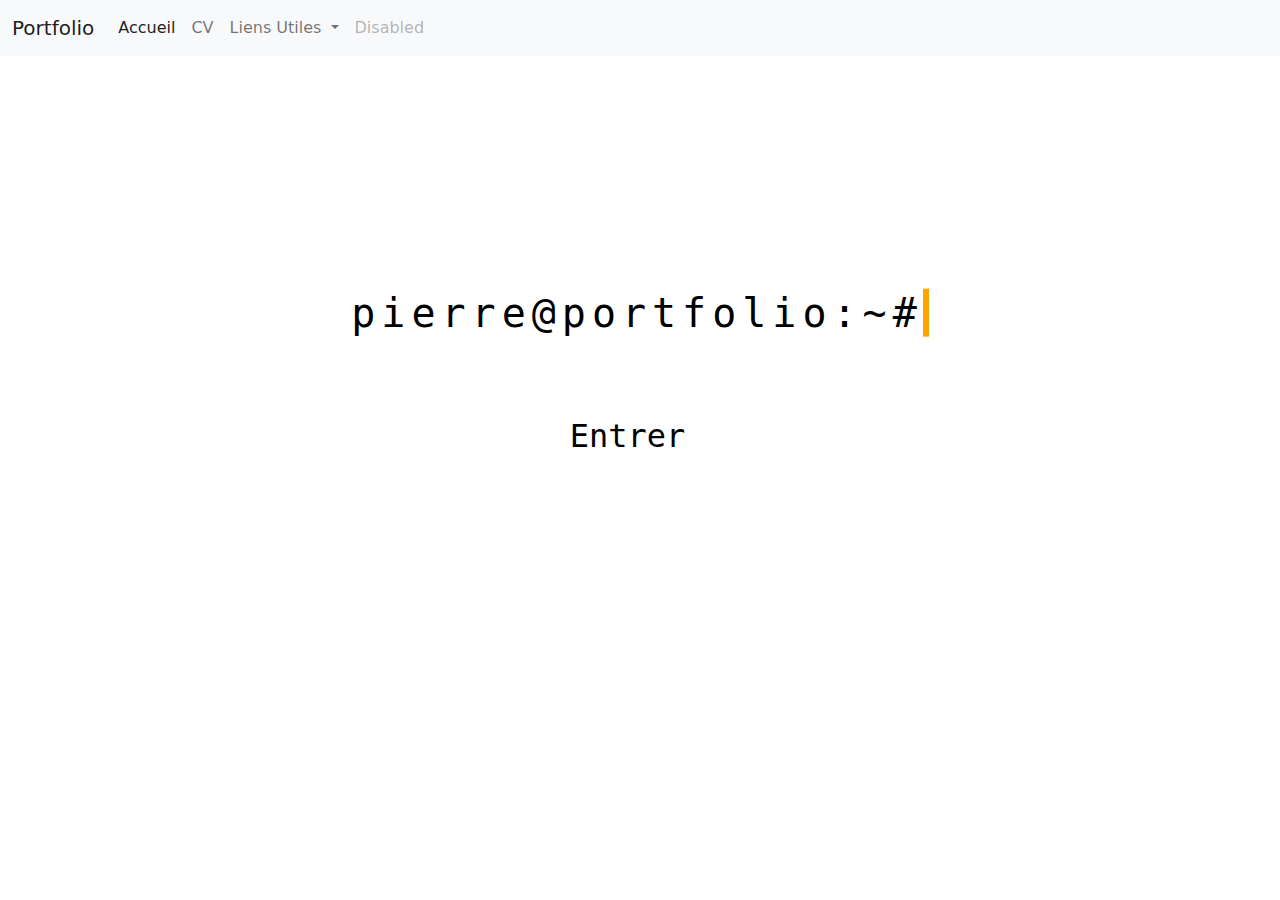
<file: index.html>
<!DOCTYPE html>
<html>
  <head>

    <title>Pierre VOLLE's Portfolio</title>
    <meta charset="utf-8">
    <meta name="viewport" content="width=device-width, initial-scale=1">
    <link href="CSS/bootstrap.css" rel="stylesheet">
    <link href="CSS/main.css" rel="stylesheet">
    <link href="CSS/index_css.css" rel="stylesheet">
    <script src="JS/bootstrap.bundle.js"></script>

  </head>

  <body>

  <header>

  </header>

  <nav class="navbar navbar-expand-lg navbar-light bg-light">
  <div class="container-fluid">
    <a class="navbar-brand" href="index.html#">Portfolio</a>
    <button class="navbar-toggler" type="button" data-bs-toggle="collapse" data-bs-target="#navbarSupportedContent" aria-controls="navbarSupportedContent" aria-expanded="false" aria-label="Toggle navigation">
      <span class="navbar-toggler-icon"></span>
    </button>
    <div class="collapse navbar-collapse" id="navbarSupportedContent">
      <ul class="navbar-nav me-auto mb-2 mb-lg-0">
        <li class="nav-item">
          <a class="nav-link active" aria-current="page" href="index.html#">Accueil</a>
        </li>
        <li class="nav-item">
          <a class="nav-link" href="cv-fr.html#">CV</a>
        </li>
        <li class="nav-item dropdown">
          <a class="nav-link dropdown-toggle" href="#" id="navbarDropdown" role="button" data-bs-toggle="dropdown" aria-expanded="false">
            Liens Utiles
          </a>
          <ul class="dropdown-menu" aria-labelledby="navbarDropdown">
            <li><a class="dropdown-item" href="https://www.linkedin.com/in/pierre-volle-b8a227227" target="_blank">Linkedin</a></li>
            <li><a class="dropdown-item" href="https://github.com/Kaillxu?tab=repositories" target="_blank">Github</a></li>
          </ul>
        </li>
        <li class="nav-item">
          <a class="nav-link disabled" href="#" tabindex="-1" aria-disabled="true">Disabled</a>
        </li>
      </ul>
    </div>
  </div>
</nav>


<div class="container-fluid">
<div class="lg-view">
  <div class="typewriter">
    <h1>pierre@portfolio:~#</h1>
  </div>
  <div class="access">
    <h2><a href="cv-fr.html#">Entrer</a></h2>
  </div>
</div>

<div class="sm-view">
  <div class="typewriter">
    <h1>portfolio:~#</h1>
  </div>
  <div class="access">
    <h2><a href="cv-fr.html#">Entrer</a></h2>
  </div>
</div>




</div>

</body>
</html>
</file>
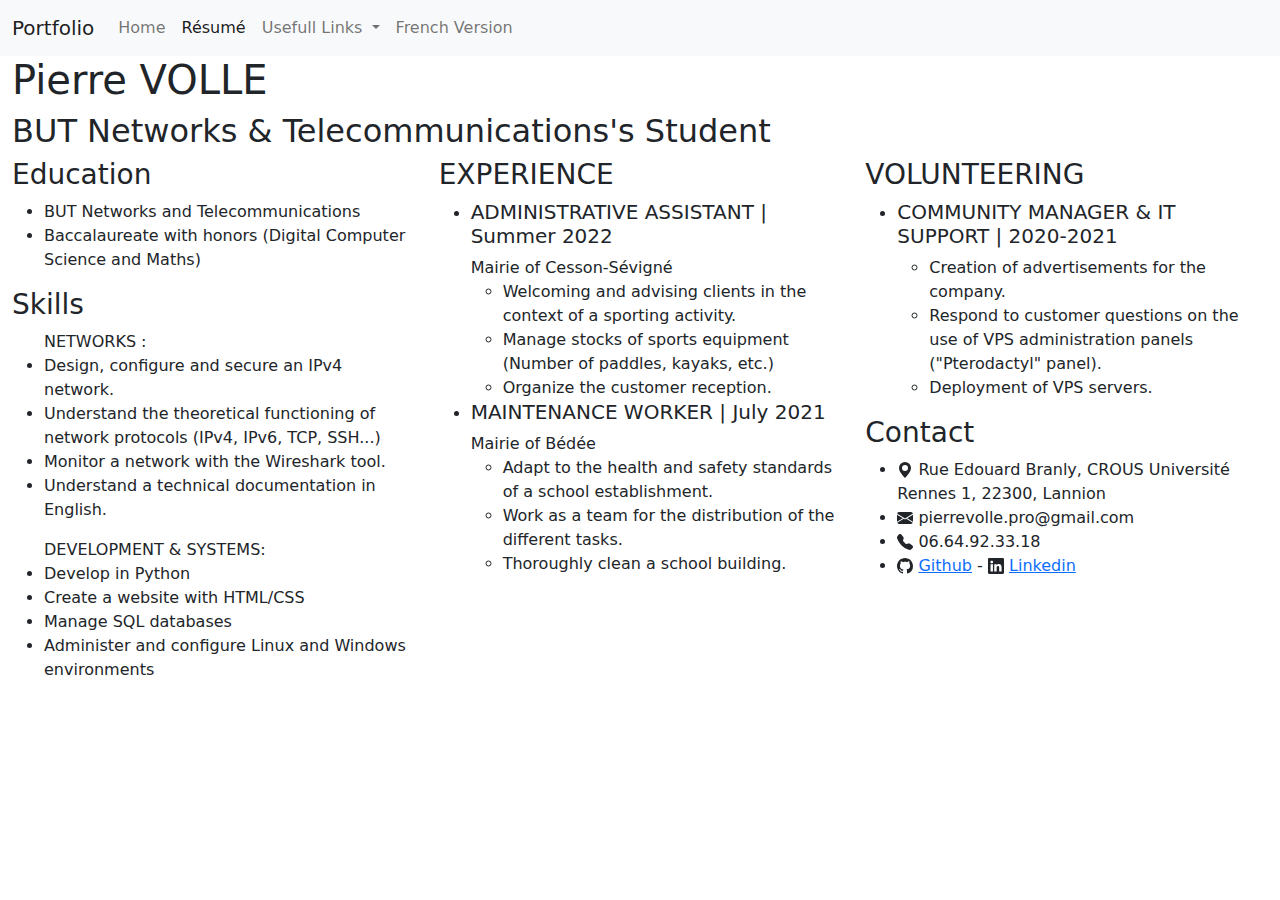
<file: cv-en.html>
<!DOCTYPE html>
<html>
  <head>

    <title>Pierre VOLLE's Portfolio</title>
    <meta charset="utf-8">
    <meta name="viewport" content="width=device-width, initial-scale=1">
    <link href="CSS/bootstrap.css" rel="stylesheet">
    <link href="CSS/main.css" rel="stylesheet">
    <link href="CSS/cv_css.css" rel="stylesheet">
    <script src="JS/bootstrap.bundle.js"></script>

  </head>

  <body>

  <header>

  </header>

  <nav class="navbar navbar-expand-lg navbar-light bg-light">
  <div class="container-fluid">
    <a class="navbar-brand" href="index.html#">Portfolio</a>
    <button class="navbar-toggler" type="button" data-bs-toggle="collapse" data-bs-target="#navbarSupportedContent" aria-controls="navbarSupportedContent" aria-expanded="false" aria-label="Toggle navigation">
      <span class="navbar-toggler-icon"></span>
    </button>
    <div class="collapse navbar-collapse" id="navbarSupportedContent">
      <ul class="navbar-nav me-auto mb-2 mb-lg-0">
        <li class="nav-item">
          <a class="nav-link" aria-current="page" href="index-en.html#">Home</a>
        </li>
        <li class="nav-item">
          <a class="nav-link active" href="cv-en.html#">Résumé</a>
        </li>
        <li class="nav-item dropdown">
          <a class="nav-link dropdown-toggle" href="#" id="navbarDropdown" role="button" data-bs-toggle="dropdown" aria-expanded="false">
            Usefull Links
          </a>
          <ul class="dropdown-menu" aria-labelledby="navbarDropdown">
            <li><a class="dropdown-item" href="https://fr.linkedin.com/in/pierre-volle-b8a227227?trk=public_profile_samename-profile" target="_blank">Linkedin</a></li>
            <li><a class="dropdown-item" href="https://github.com/Kaillxu?tab=repositories" target="_blank">Github</a></li>
          </ul>
        </li>
        <li class="nav-item">
          <a class="nav-link" href="cv-fr.html#">French Version</a>
        </li>
      </ul>
    </div>
  </div>
</nav>

<div class="container-fluid"> <!-- Grille responsive themed-grid-col est utilisé pour le style--> 
    <h1>Pierre VOLLE</h1>
    <h2>BUT Networks & Telecommunications's Student</h2>
    <section class="row">

        <article class="col-12 col-sm-6 col-md-4 themed-grid-col">
            <h3>Education</h3>
            <ul>
                <li>BUT Networks and Telecommunications</li>
                <li>Baccalaureate with honors (Digital Computer Science and Maths)</li>
            </ul>

            <h3>Skills</h3>
            <ul> NETWORKS :
                <li>Design, configure and secure an IPv4 network.</li>
                <li>Understand the theoretical functioning of network protocols (IPv4, IPv6, TCP, SSH...)</li>
                <li>Monitor a network with the Wireshark tool.</li>
                <li>Understand a technical documentation in English.</li>
            </ul>

            <ul> DEVELOPMENT & SYSTEMS:
                <li>Develop in Python</li>
                <li>Create a website with HTML/CSS</li>
                <li>Manage SQL databases</li>
                <li>Administer and configure Linux and Windows environments</li>
            </ul>
        </article>

        <article class="col-12 col-sm-6 col-md-4 themed-grid-col">
            <h3>EXPERIENCE</h3>
            <ul>

                <li><h5>ADMINISTRATIVE ASSISTANT | Summer 2022</h5></li>
                Mairie of Cesson-Sévigné
                    <ul>
                        <li>Welcoming and advising clients in the context of a sporting activity.</li>
                        <li>Manage stocks of sports equipment (Number of paddles, kayaks, etc.)</li>
                        <li>Organize the customer reception.</li>
                    </ul>

                <li><h5>MAINTENANCE WORKER | July 2021</h5></li>
                Mairie of Bédée
                    <ul>
                        <li>Adapt to the health and safety standards of a school establishment.</li>
                        <li>Work as a team for the distribution of the different tasks.</li>
                        <li>Thoroughly clean a school building.</li>
                    </ul>
        </article>

        <article class="col-12 col-sm-6 col-md-4 themed-grid-col">
            <h3>VOLUNTEERING</h3>
            <ul>
                <li><h5>COMMUNITY MANAGER & IT SUPPORT | 2020-2021</h5></li>
                    <ul>
                        <li>Creation of advertisements for the company.</li>
                        <li>Respond to customer questions on the use of VPS administration panels ("Pterodactyl" panel).</li>
                        <li>Deployment of VPS servers.</li>
                    </ul>
            </ul>

            <h3>Contact</h3>
            <ul>

                <li>
                    <svg xmlns="http://www.w3.org/2000/svg" width="16" height="16" fill="currentColor" class="bi bi-geo-alt-fill" viewBox="0 0 16 16">
                      <path d="M8 16s6-5.686 6-10A6 6 0 0 0 2 6c0 4.314 6 10 6 10zm0-7a3 3 0 1 1 0-6 3 3 0 0 1 0 6z"/>
                  </svg> Rue Edouard Branly, CROUS Université Rennes 1, 22300, Lannion<br/></li>

                  <li><svg xmlns="http://www.w3.org/2000/svg" width="16" height="16" fill="currentColor" class="bi bi-envelope-fill" viewBox="0 0 16 16">
                      <path d="M.05 3.555A2 2 0 0 1 2 2h12a2 2 0 0 1 1.95 1.555L8 8.414.05 3.555ZM0 4.697v7.104l5.803-3.558L0 4.697ZM6.761 8.83l-6.57 4.027A2 2 0 0 0 2 14h12a2 2 0 0 0 1.808-1.144l-6.57-4.027L8 9.586l-1.239-.757Zm3.436-.586L16 11.801V4.697l-5.803 3.546Z"/>
                  </svg> pierrevolle.pro@gmail.com<br/></li>

                  <li><svg xmlns="http://www.w3.org/2000/svg" width="16" height="16" fill="currentColor" class="bi bi-telephone-fill" viewBox="0 0 16 16">
                      <path fill-rule="evenodd" d="M1.885.511a1.745 1.745 0 0 1 2.61.163L6.29 2.98c.329.423.445.974.315 1.494l-.547 2.19a.678.678 0 0 0 .178.643l2.457 2.457a.678.678 0 0 0 .644.178l2.189-.547a1.745 1.745 0 0 1 1.494.315l2.306 1.794c.829.645.905 1.87.163 2.611l-1.034 1.034c-.74.74-1.846 1.065-2.877.702a18.634 18.634 0 0 1-7.01-4.42 18.634 18.634 0 0 1-4.42-7.009c-.362-1.03-.037-2.137.703-2.877L1.885.511z"/>
                  </svg> 06.64.92.33.18 <br/></li>


                  
                  <li><svg xmlns="http://www.w3.org/2000/svg" width="16" height="16" fill="currentColor" class="bi bi-github" viewBox="0 0 16 16">
                      <path d="M8 0C3.58 0 0 3.58 0 8c0 3.54 2.29 6.53 5.47 7.59.4.07.55-.17.55-.38 0-.19-.01-.82-.01-1.49-2.01.37-2.53-.49-2.69-.94-.09-.23-.48-.94-.82-1.13-.28-.15-.68-.52-.01-.53.63-.01 1.08.58 1.23.82.72 1.21 1.87.87 2.33.66.07-.52.28-.87.51-1.07-1.78-.2-3.64-.89-3.64-3.95 0-.87.31-1.59.82-2.15-.08-.2-.36-1.02.08-2.12 0 0 .67-.21 2.2.82.64-.18 1.32-.27 2-.27.68 0 1.36.09 2 .27 1.53-1.04 2.2-.82 2.2-.82.44 1.1.16 1.92.08 2.12.51.56.82 1.27.82 2.15 0 3.07-1.87 3.75-3.65 3.95.29.25.54.73.54 1.48 0 1.07-.01 1.93-.01 2.2 0 .21.15.46.55.38A8.012 8.012 0 0 0 16 8c0-4.42-3.58-8-8-8z"/>
                  </svg> <a href="https://github.com/Kaillxu?tab=repositories" target="_blank">Github</a> - <svg xmlns="http://www.w3.org/2000/svg" width="16" height="16" fill="currentColor" class="bi bi-linkedin" viewBox="0 0 16 16">
                      <path d="M0 1.146C0 .513.526 0 1.175 0h13.65C15.474 0 16 .513 16 1.146v13.708c0 .633-.526 1.146-1.175 1.146H1.175C.526 16 0 15.487 0 14.854V1.146zm4.943 12.248V6.169H2.542v7.225h2.401zm-1.2-8.212c.837 0 1.358-.554 1.358-1.248-.015-.709-.52-1.248-1.342-1.248-.822 0-1.359.54-1.359 1.248 0 .694.521 1.248 1.327 1.248h.016zm4.908 8.212V9.359c0-.216.016-.432.08-.586.173-.431.568-.878 1.232-.878.869 0 1.216.662 1.216 1.634v3.865h2.401V9.25c0-2.22-1.184-3.252-2.764-3.252-1.274 0-1.845.7-2.165 1.193v.025h-.016a5.54 5.54 0 0 1 .016-.025V6.169h-2.4c.03.678 0 7.225 0 7.225h2.4z"/>
                  </svg> <a href="https://fr.linkedin.com/in/pierre-volle26" target="_blank">Linkedin</a></li>
              </li>
              


          </ul>  
      </article>

  </section>
</div>  





</body>
</html>
</file>
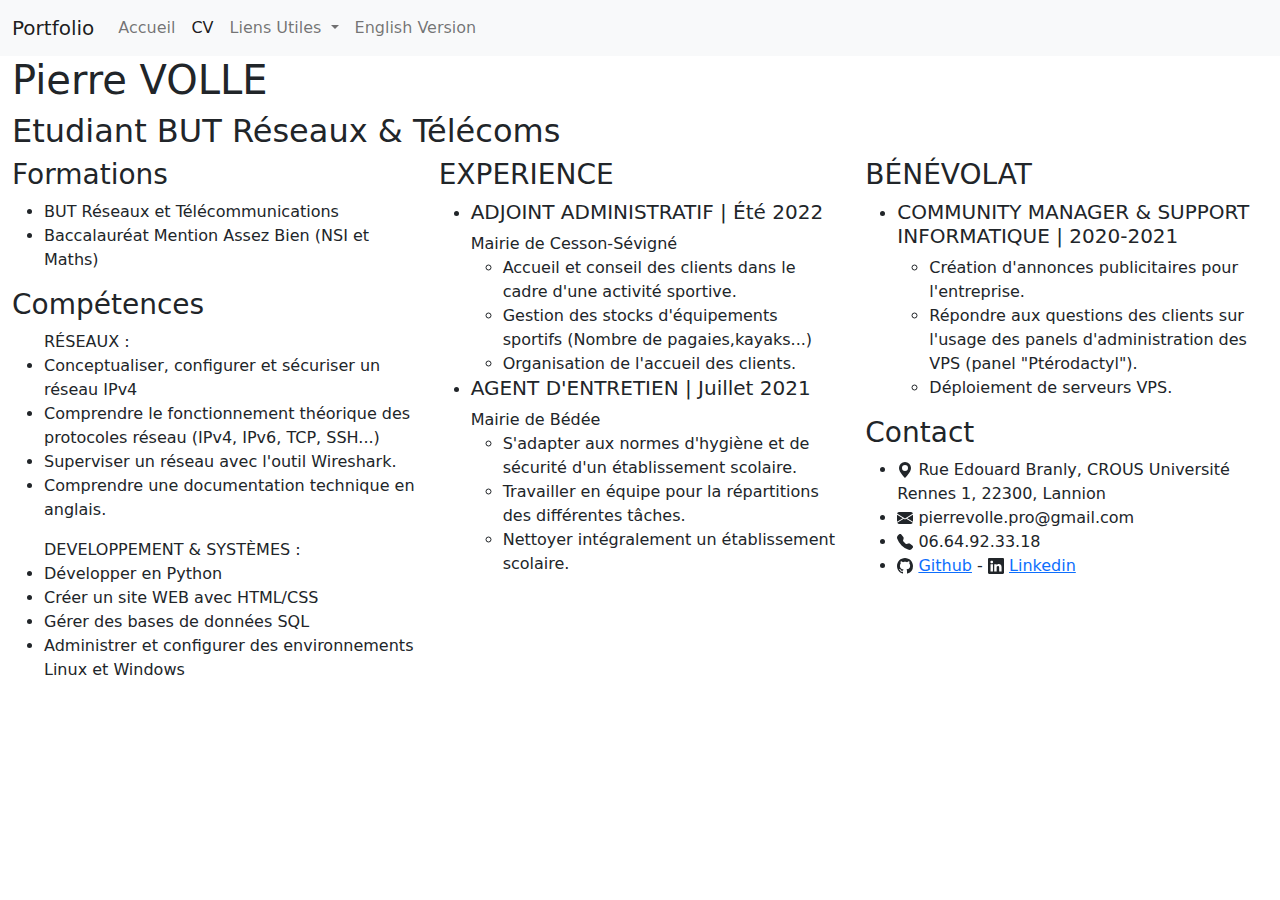
<file: cv-fr.html>
<!DOCTYPE html>
<html>
  <head>

    <title>Pierre VOLLE's Portfolio</title>
    <meta charset="utf-8">
    <meta name="viewport" content="width=device-width, initial-scale=1">
    <link href="CSS/bootstrap.css" rel="stylesheet">
    <link href="CSS/main.css" rel="stylesheet">
    <link href="CSS/cv_css.css" rel="stylesheet">
    <script src="JS/bootstrap.bundle.js"></script>

  </head>

  <body>

  <header>

  </header>

  <nav class="navbar navbar-expand-lg navbar-light bg-light">
  <div class="container-fluid">
    <a class="navbar-brand" href="index.html#">Portfolio</a>
    <button class="navbar-toggler" type="button" data-bs-toggle="collapse" data-bs-target="#navbarSupportedContent" aria-controls="navbarSupportedContent" aria-expanded="false" aria-label="Toggle navigation">
      <span class="navbar-toggler-icon"></span>
    </button>
    <div class="collapse navbar-collapse" id="navbarSupportedContent">
      <ul class="navbar-nav me-auto mb-2 mb-lg-0">
        <li class="nav-item">
          <a class="nav-link" aria-current="page" href="index.html#">Accueil</a>
        </li>
        <li class="nav-item">
          <a class="nav-link active" href="cv-fr.html#">CV</a>
        </li>
        <li class="nav-item dropdown">
          <a class="nav-link dropdown-toggle" href="#" id="navbarDropdown" role="button" data-bs-toggle="dropdown" aria-expanded="false">
            Liens Utiles
          </a>
          <ul class="dropdown-menu" aria-labelledby="navbarDropdown">
            <li><a class="dropdown-item" href="https://fr.linkedin.com/in/pierre-volle-b8a227227?trk=public_profile_samename-profile" target="_blank">Linkedin</a></li>
            <li><a class="dropdown-item" href="https://github.com/Kaillxu?tab=repositories" target="_blank">Github</a></li>
          </ul>
        </li>
        <li class="nav-item">
          <a class="nav-link" href="cv-en.html#">English Version</a>
        </li>
      </ul>
    </div>
  </div>
</nav>

<div class="container-fluid"> <!-- Grille responsive themed-grid-col est utilisé pour le style--> 
    <h1>Pierre VOLLE</h1>
    <h2>Etudiant BUT Réseaux & Télécoms</h2>
    <section class="row">

        <article class="col-12 col-sm-6 col-md-4 themed-grid-col">
            <h3>Formations</h3>
            <ul>
                <li>BUT Réseaux et Télécommunications</li>
                <li>Baccalauréat Mention Assez Bien (NSI et Maths)</li>
            </ul>

            <h3>Compétences</h3>
            <ul> RÉSEAUX :
                <li>Conceptualiser, configurer et sécuriser un réseau IPv4</li>
                <li>Comprendre le fonctionnement théorique des protocoles réseau (IPv4, IPv6, TCP, SSH...)</li>
                <li>Superviser un réseau avec l'outil Wireshark.</li>
                <li>Comprendre une documentation technique en anglais.</li>
            </ul>

            <ul> DEVELOPPEMENT & SYSTÈMES :
                <li>Développer en Python</li>
                <li>Créer un site WEB avec HTML/CSS</li>
                <li>Gérer des bases de données SQL</li>
                <li>Administrer et configurer des environnements Linux et Windows</li>
            </ul>
        </article>

        <article class="col-12 col-sm-6 col-md-4 themed-grid-col">
            <h3>EXPERIENCE</h3>
            <ul>

                <li><h5>ADJOINT ADMINISTRATIF | Été 2022</h5></li>
                Mairie de Cesson-Sévigné
                    <ul>
                        <li>Accueil et conseil des clients dans le cadre d'une activité sportive.</li>
                        <li>Gestion des stocks d'équipements sportifs (Nombre de pagaies,kayaks...)</li>
                        <li>Organisation de l'accueil des clients.</li>
                    </ul>

                <li><h5>AGENT D'ENTRETIEN | Juillet 2021</h5></li>
                Mairie de Bédée
                    <ul>
                        <li>S'adapter aux normes d'hygiène et de sécurité d'un établissement scolaire.</li>
                        <li>Travailler en équipe pour la répartitions des différentes tâches.</li>
                        <li>Nettoyer intégralement un établissement scolaire.</li>
                    </ul>
        </article>

        <article class="col-12 col-sm-6 col-md-4 themed-grid-col">
            <h3>BÉNÉVOLAT</h3>
            <ul>
                <li><h5>COMMUNITY MANAGER & SUPPORT INFORMATIQUE | 2020-2021</h5></li>
                    <ul>
                        <li>Création d'annonces publicitaires pour l'entreprise.</li>
                        <li>Répondre aux questions des clients sur l'usage des panels d'administration des VPS (panel "Ptérodactyl").</li>
                        <li>Déploiement de serveurs VPS.</li>
                    </ul>
            </ul>

            <h3>Contact</h3>
            <ul>

                <li>
                    <svg xmlns="http://www.w3.org/2000/svg" width="16" height="16" fill="currentColor" class="bi bi-geo-alt-fill" viewBox="0 0 16 16">
                      <path d="M8 16s6-5.686 6-10A6 6 0 0 0 2 6c0 4.314 6 10 6 10zm0-7a3 3 0 1 1 0-6 3 3 0 0 1 0 6z"/>
                  </svg> Rue Edouard Branly, CROUS Université Rennes 1, 22300, Lannion<br/></li>

                  <li><svg xmlns="http://www.w3.org/2000/svg" width="16" height="16" fill="currentColor" class="bi bi-envelope-fill" viewBox="0 0 16 16">
                      <path d="M.05 3.555A2 2 0 0 1 2 2h12a2 2 0 0 1 1.95 1.555L8 8.414.05 3.555ZM0 4.697v7.104l5.803-3.558L0 4.697ZM6.761 8.83l-6.57 4.027A2 2 0 0 0 2 14h12a2 2 0 0 0 1.808-1.144l-6.57-4.027L8 9.586l-1.239-.757Zm3.436-.586L16 11.801V4.697l-5.803 3.546Z"/>
                  </svg> pierrevolle.pro@gmail.com<br/></li>

                  <li><svg xmlns="http://www.w3.org/2000/svg" width="16" height="16" fill="currentColor" class="bi bi-telephone-fill" viewBox="0 0 16 16">
                      <path fill-rule="evenodd" d="M1.885.511a1.745 1.745 0 0 1 2.61.163L6.29 2.98c.329.423.445.974.315 1.494l-.547 2.19a.678.678 0 0 0 .178.643l2.457 2.457a.678.678 0 0 0 .644.178l2.189-.547a1.745 1.745 0 0 1 1.494.315l2.306 1.794c.829.645.905 1.87.163 2.611l-1.034 1.034c-.74.74-1.846 1.065-2.877.702a18.634 18.634 0 0 1-7.01-4.42 18.634 18.634 0 0 1-4.42-7.009c-.362-1.03-.037-2.137.703-2.877L1.885.511z"/>
                  </svg> 06.64.92.33.18 <br/></li>


                  
                  <li><svg xmlns="http://www.w3.org/2000/svg" width="16" height="16" fill="currentColor" class="bi bi-github" viewBox="0 0 16 16">
                      <path d="M8 0C3.58 0 0 3.58 0 8c0 3.54 2.29 6.53 5.47 7.59.4.07.55-.17.55-.38 0-.19-.01-.82-.01-1.49-2.01.37-2.53-.49-2.69-.94-.09-.23-.48-.94-.82-1.13-.28-.15-.68-.52-.01-.53.63-.01 1.08.58 1.23.82.72 1.21 1.87.87 2.33.66.07-.52.28-.87.51-1.07-1.78-.2-3.64-.89-3.64-3.95 0-.87.31-1.59.82-2.15-.08-.2-.36-1.02.08-2.12 0 0 .67-.21 2.2.82.64-.18 1.32-.27 2-.27.68 0 1.36.09 2 .27 1.53-1.04 2.2-.82 2.2-.82.44 1.1.16 1.92.08 2.12.51.56.82 1.27.82 2.15 0 3.07-1.87 3.75-3.65 3.95.29.25.54.73.54 1.48 0 1.07-.01 1.93-.01 2.2 0 .21.15.46.55.38A8.012 8.012 0 0 0 16 8c0-4.42-3.58-8-8-8z"/>
                  </svg> <a href="https://github.com/Kaillxu?tab=repositories" target="_blank">Github</a> - <svg xmlns="http://www.w3.org/2000/svg" width="16" height="16" fill="currentColor" class="bi bi-linkedin" viewBox="0 0 16 16">
                      <path d="M0 1.146C0 .513.526 0 1.175 0h13.65C15.474 0 16 .513 16 1.146v13.708c0 .633-.526 1.146-1.175 1.146H1.175C.526 16 0 15.487 0 14.854V1.146zm4.943 12.248V6.169H2.542v7.225h2.401zm-1.2-8.212c.837 0 1.358-.554 1.358-1.248-.015-.709-.52-1.248-1.342-1.248-.822 0-1.359.54-1.359 1.248 0 .694.521 1.248 1.327 1.248h.016zm4.908 8.212V9.359c0-.216.016-.432.08-.586.173-.431.568-.878 1.232-.878.869 0 1.216.662 1.216 1.634v3.865h2.401V9.25c0-2.22-1.184-3.252-2.764-3.252-1.274 0-1.845.7-2.165 1.193v.025h-.016a5.54 5.54 0 0 1 .016-.025V6.169h-2.4c.03.678 0 7.225 0 7.225h2.4z"/>
                  </svg> <a href="https://fr.linkedin.com/in/pierre-volle26" target="_blank">Linkedin</a></li>
              </li>
              


          </ul>  
      </article>

  </section>
</div>  





</body>
</html>
</file>
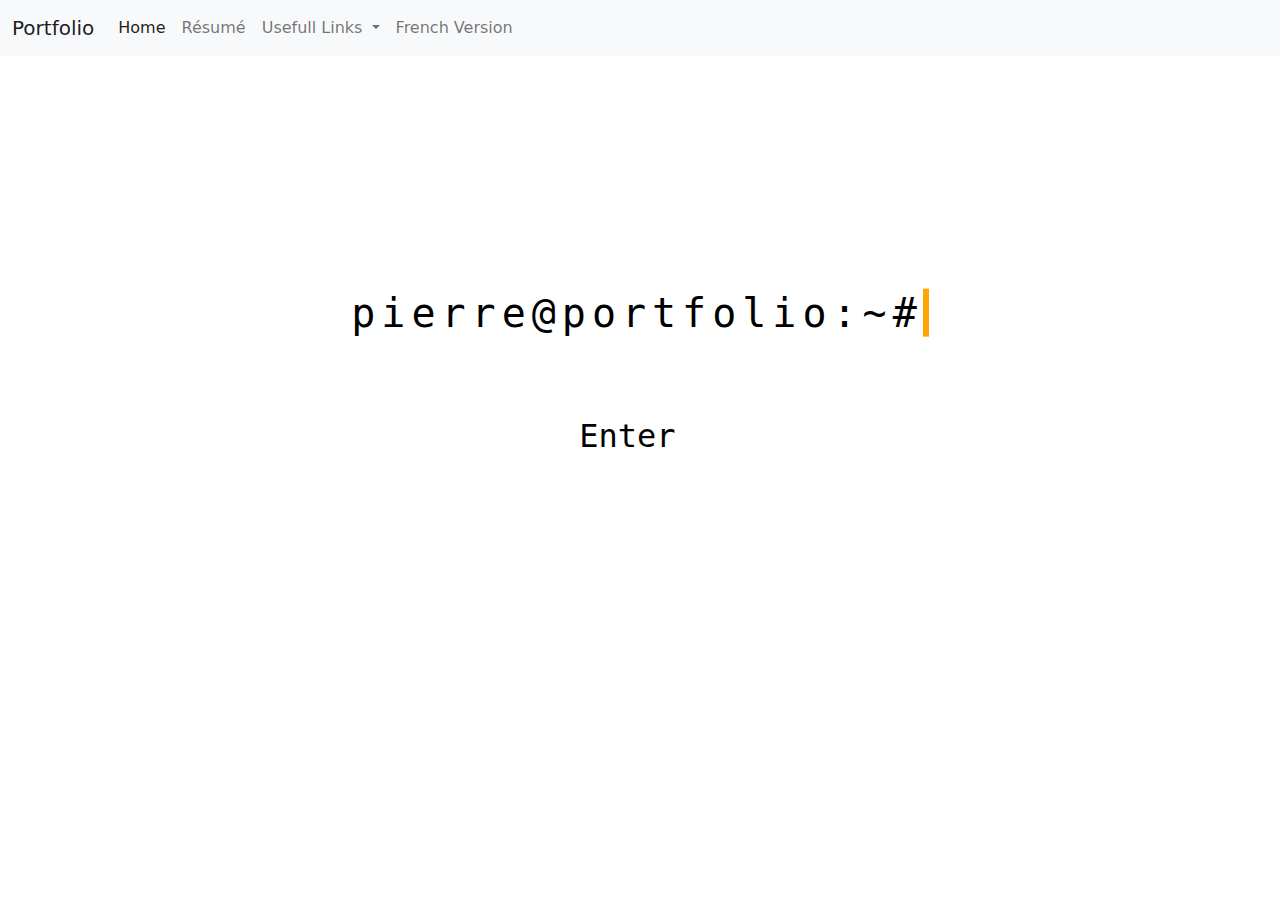
<file: index-en.html>
<!DOCTYPE html>
<html>
  <head>

    <title>Pierre VOLLE's Portfolio</title>
    <meta charset="utf-8">
    <meta name="viewport" content="width=device-width, initial-scale=1">
    <link href="CSS/bootstrap.css" rel="stylesheet">
    <link href="CSS/main.css" rel="stylesheet">
    <link href="CSS/index_css.css" rel="stylesheet">
    <script src="JS/bootstrap.bundle.js"></script>

  </head>

  <body>

  <header>

  </header>

  <nav class="navbar navbar-expand-lg navbar-light bg-light">
  <div class="container-fluid">
    <a class="navbar-brand" href="index.html#">Portfolio</a>
    <button class="navbar-toggler" type="button" data-bs-toggle="collapse" data-bs-target="#navbarSupportedContent" aria-controls="navbarSupportedContent" aria-expanded="false" aria-label="Toggle navigation">
      <span class="navbar-toggler-icon"></span>
    </button>
    <div class="collapse navbar-collapse" id="navbarSupportedContent">
      <ul class="navbar-nav me-auto mb-2 mb-lg-0">
        <li class="nav-item">
          <a class="nav-link active" aria-current="page" href="index.html#">Home</a>
        </li>
        <li class="nav-item">
          <a class="nav-link" href="cv-fr.html#">Résumé</a>
        </li>
        <li class="nav-item dropdown">
          <a class="nav-link dropdown-toggle" href="#" id="navbarDropdown" role="button" data-bs-toggle="dropdown" aria-expanded="false">
            Usefull Links
          </a>
          <ul class="dropdown-menu" aria-labelledby="navbarDropdown">
            <li><a class="dropdown-item" href="https://fr.linkedin.com/in/pierre-volle-b8a227227?trk=public_profile_samename-profile" target="_blank">Linkedin</a></li>
            <li><a class="dropdown-item" href="https://github.com/Kaillxu?tab=repositories" target="_blank">Github</a></li>
          </ul>
        </li>
        <li class="nav-item">
          <a class="nav-link" href="index.html#">French Version</a>
        </li>
      </ul>
    </div>
  </div>
</nav>


<div class="container-fluid">
<div class="lg-view">
  <div class="typewriter">
    <h1>pierre@portfolio:~#</h1>
  </div>
  <div class="access">
    <h2><a href="cv-en.html#">Enter</a></h2>
  </div>
</div>

<div class="sm-view">
  <div class="typewriter">
    <h1>portfolio:~#</h1>
  </div>
  <div class="access">
    <h2><a href="cv-en.html#">Enter</a></h2>
  </div>
</div>




</div>

</body>
</html>
</file>
<file: CSS/main.css>
*{
	box-sizing: border-box;
}
</file>
<file: CSS/index_css.css>
/* GLOBAL STYLES */

.container-fluid{
  display: block;
  margin: 0 auto;
}

.typewriter {
  padding-top: 5em;
  display: flex;
  justify-content: center;
}

.access {
  padding-top: 5em;
  display: flex;
  justify-content: center;
  transform: translateX(-1%);
  object-fit: scale-down;
}

/* DEMO-SPECIFIC STYLES */
.typewriter h1 {
  color: black;
  font-family: monospace;
  overflow: hidden; /* Ensures the content is not revealed until the animation */
  border-right: .15em solid orange; /* The typwriter cursor */
  white-space: nowrap; /* Keeps the content on a single line */
  margin: 0 auto; /* Gives that scrolling effect as the typing happens */
  letter-spacing: .15em; /* Adjust as needed */
  object-fit: contain;
  animation: 
    typing 1.5s steps(30, end),
    blink-caret .5s step-end infinite;
}

.access h2 a{
  text-decoration: None;
  color: black;
  font-family: monospace;
  overflow: hidden; /* Ensures the content is not revealed until the animation */
  animation:
    fadein 3.5s;
}


/* The typing effect */
@keyframes typing {
  from { width: 0 }
  to { width: 30% }
}

/* The typewriter cursor effect */
@keyframes blink-caret {
  from, to { border-color: transparent }
  50% { border-color: orange }
}

/* Fadin effect */
@keyframes fadein {
  from { opacity: 0; }
  to   { opacity: 1; }
}

.lg-view{
   display:inline-block;
}

.sm-view{
   display:none;
}

@media screen and (max-width: 500px) {
    .lg-view{
       display:none;
    }

    .sm-view{
       display:block;
       transform: translateY(60%);
    }
}

@media screen and (min-width: 500px) {
  .lg-view{
    display: block;
    transform: translateY(60%);
  }
  .sm-view{
    display: none;
  }
}
</file>
<file: CSS/cv_css.css>
body{
	animation: fadein 1.5s;
}

/* Fadin effect */
@keyframes fadein {
  from { opacity: 0; }
  to   { opacity: 1; }
}
</file>
